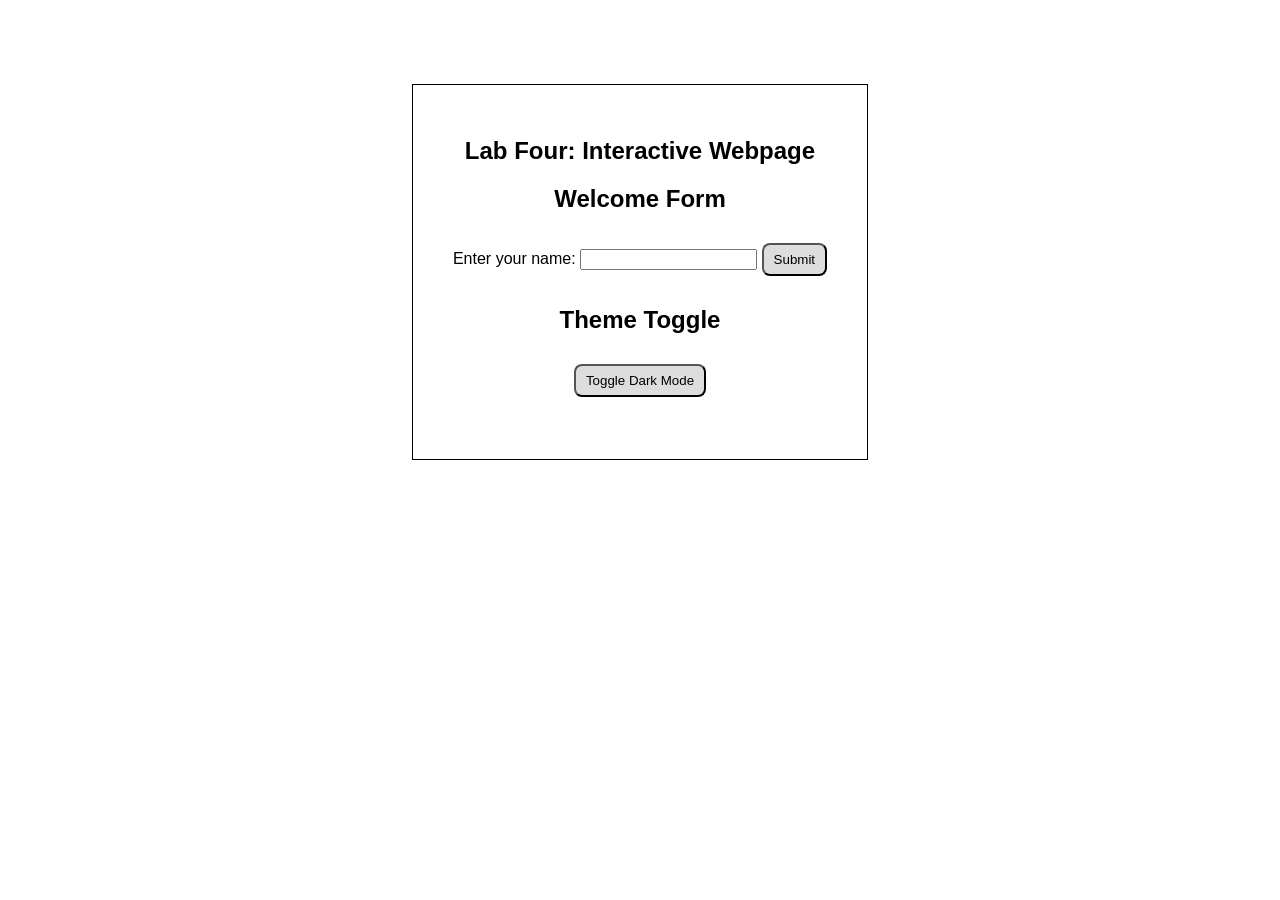
<file: lab_four/index.html>
<!DOCTYPE html>
<html lang="en">
<head>
    <meta charset="UTF-8">
    <meta name="viewport" content="width=device-width, initial-scale=1.0">
    <title>Lab Four</title>
    <link rel="stylesheet" href="style.css">
</head>
<body>
    <!-- add a class for styling -->
     <section class="content">
    <h1>Lab Four: Interactive Webpage</h1>

    <section>
        <h2>Welcome Form</h2>
        <form id="welcomeForm">
            <label for="nameInput">Enter your name:</label>
            <input type="text" id="nameInput">
            <button type="submit">Submit</button>
        </form>

        <p id="welcomeMessage"></p>
    </section>

    <section>
        <h2>Theme Toggle</h2>
        <button id="themeButton">Toggle Dark Mode</button>
    </section>

    <script src="script.js"></script>
     </section>
</body>
</html>
</file>
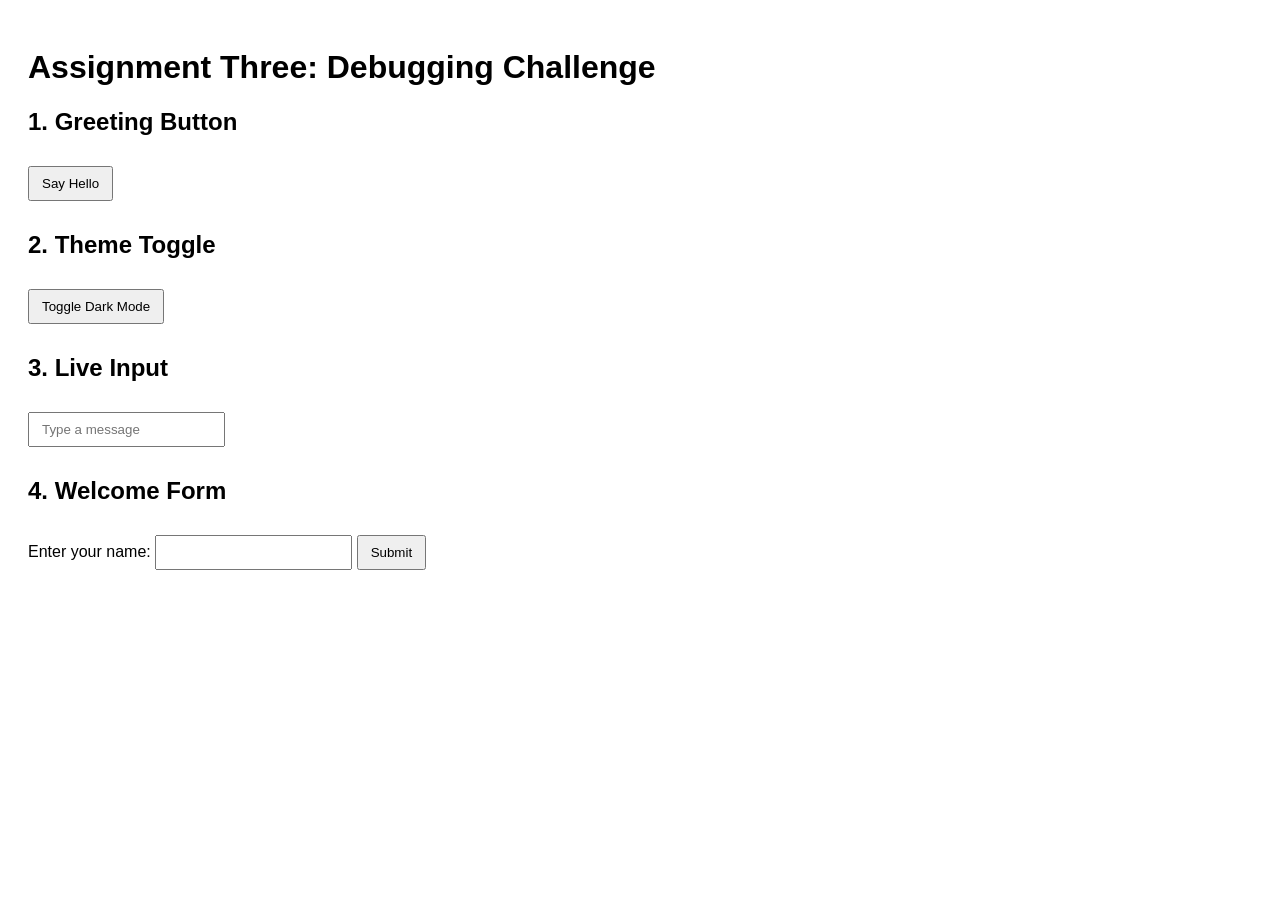
<file: assessments/assignment_three/index.html>
<!DOCTYPE html>
<html lang="en">
<head>
    <meta charset="UTF-8">
    <meta name="viewport" content="width=device-width, initial-scale=1.0">
    <title>Assignment Three - Debugging Challenge</title>
    <link rel="stylesheet" href="style.css">
</head>
<body>
    <h1>Assignment Three: Debugging Challenge</h1>

    <section>
        <h2>1. Greeting Button</h2>
        <button id="helloBtn">Say Hello</button>
        <p id="greetingOutput"></p>
    </section>

    <section>
        <h2>2. Theme Toggle</h2>
        <button id="themeBtn">Toggle Dark Mode</button>
    </section>

    <section>
        <h2>3. Live Input</h2>
        <input type="text" id="messageInput" placeholder="Type a message">
        <p id="liveOutput"></p>
    </section>

    <section>
        <h2>4. Welcome Form</h2>
        <form id="welcomeForm">
            <label for="nameInput">Enter your name:</label>
            <input type="text" id="nameInput">
            <button type="submit">Submit</button>
        </form>
        <p id="formOutput"></p>
    </section>

    <script src="broken.js"></script>
</body>
</html>
</file>
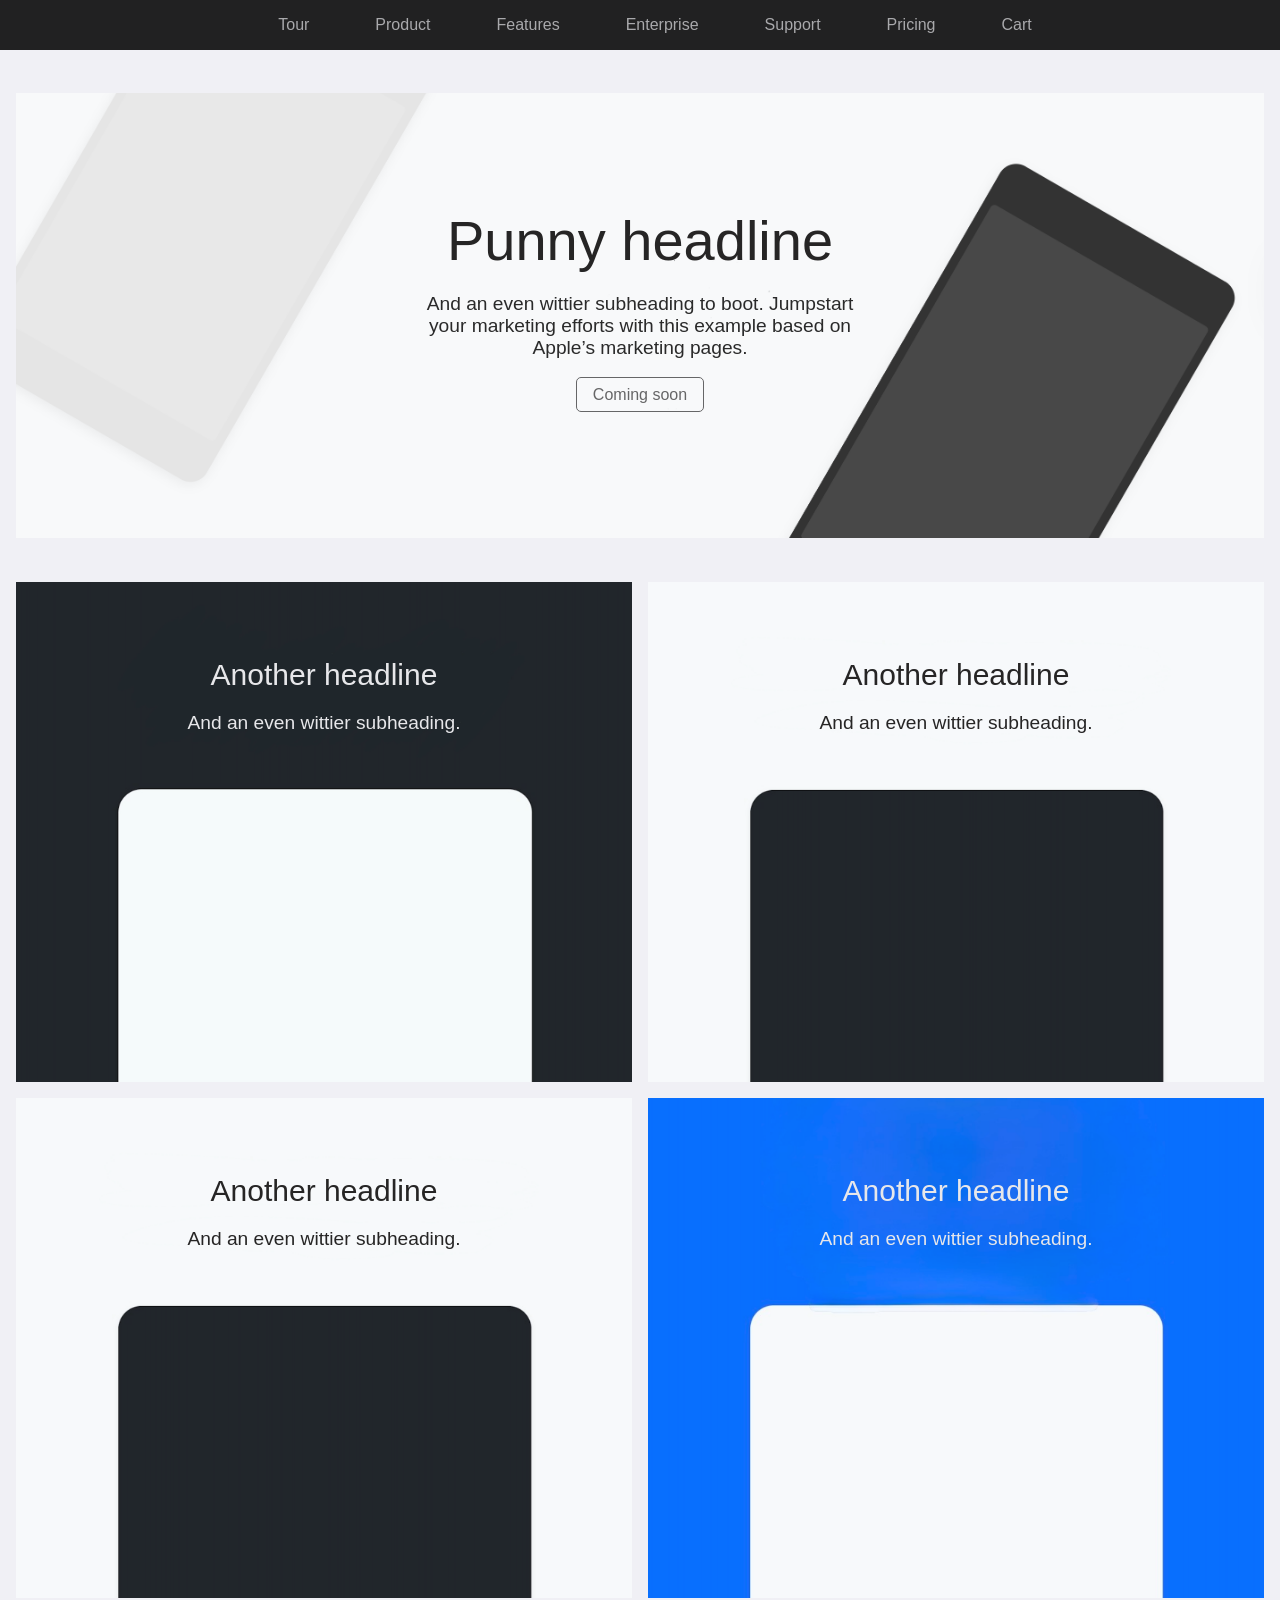
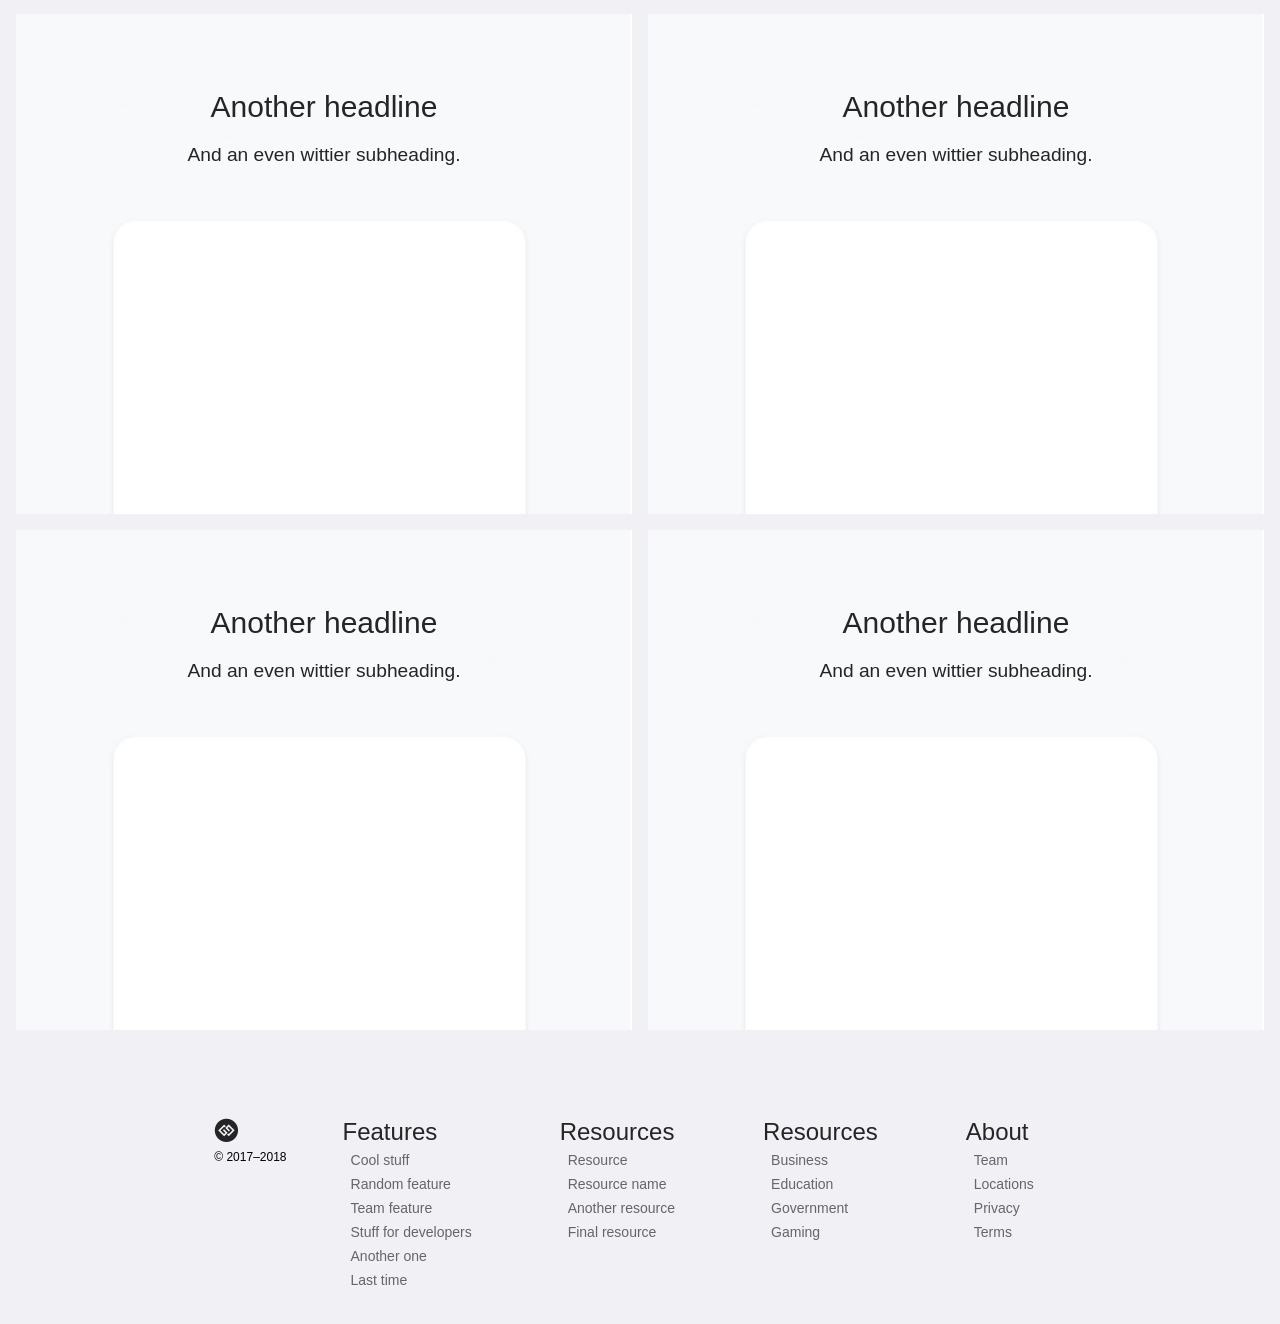
<file: assessments/assignment_two/index.html>
<!doctype html>
<html lang="en">
<head>
  <meta charset="utf-8" />
  <meta name="viewport" content="width=device-width, initial-scale=1" />
  <title>Product Example</title>
  <meta name="description" content="A product-style landing page structure without Bootstrap classes." />
  <link rel="stylesheet" href="style.css" />
  <link rel="stylesheet" href="https://cdnjs.cloudflare.com/ajax/libs/font-awesome/6.0.0/css/all.min.css" />
</head>

<body>
  <!-- Top navigation -->
  <header>
    <nav aria-label="Primary navigation">
      <i class="fa-solid fa-spiral"></i>
      <a href="#">Tour</a>
      <a href="#">Product</a>
      <a href="#">Features</a>
      <a href="#">Enterprise</a>
      <a href="#">Support</a>
      <a href="#">Pricing</a>
      <a href="#" aria-label="Shopping cart">Cart</a>
    </nav>
  </header>

  <main>
    <!-- Hero / marketing intro (added class) -->
    <section class="hero" aria-labelledby="hero-title">
      <h1 id="hero-title">Punny headline</h1>
      <p>
        And an even wittier subheading to boot. Jumpstart <br>
        your marketing efforts with this example based on <br>
        Apple’s marketing pages.
      </p>
      <p><a href="#">Coming soon</a></p>
    </section>

    <!-- Product feature tiles (added class)(the example repeats these) -->
    <section class="product-highlights"aria-label="Product highlights">
      <article>
        <h2>Another headline</h2>
        <p>And an even wittier subheading.</p>
        <!-- Placeholder for “device”/image block from the original layout -->
        <div role="img" aria-label="Product image placeholder"></div>
      </article>

      <article>
        <h2>Another headline</h2>
        <p>And an even wittier subheading.</p>
        <div role="img" aria-label="Product image placeholder"></div>
      </article>

      <article>
        <h2>Another headline</h2>
        <p>And an even wittier subheading.</p>
        <div role="img" aria-label="Product image placeholder"></div>
      </article>

      <article>
        <h2>Another headline</h2>
        <p>And an even wittier subheading.</p>
        <div role="img" aria-label="Product image placeholder"></div>
      </article>

      <article>
        <h2>Another headline</h2>
        <p>And an even wittier subheading.</p>
        <div role="img" aria-label="Product image placeholder"></div>
      </article>

      <article>
        <h2>Another headline</h2>
        <p>And an even wittier subheading.</p>
        <div role="img" aria-label="Product image placeholder"></div>
      </article>

      <article>
        <h2>Another headline</h2>
        <p>And an even wittier subheading.</p>
        <div role="img" aria-label="Product image placeholder"></div>
      </article>

      <article>
        <h2>Another headline</h2>
        <p>And an even wittier subheading.</p>
        <div role="img" aria-label="Product image placeholder"></div>
      </article>
    </section>
  </main>

  <!-- Footer -->
  <footer>
    <p class="footer-copy">
      <i class="fa-brands fa-gg-circle"></i>
      © 2017–2018
    </p>

    <section class="footer-section" aria-labelledby="footer-features">
      <h2 id="footer-features">Features</h2>
      <ul>
        <li><a href="#">Cool stuff</a></li>
        <li><a href="#">Random feature</a></li>
        <li><a href="#">Team feature</a></li>
        <li><a href="#">Stuff for developers</a></li>
        <li><a href="#">Another one</a></li>
        <li><a href="#">Last time</a></li>
      </ul>
    </section>

    <section class="footer-section"aria-labelledby="footer-resources-1">
      <h2 id="footer-resources-1">Resources</h2>
      <ul>
        <li><a href="#">Resource</a></li>
        <li><a href="#">Resource name</a></li>
        <li><a href="#">Another resource</a></li>
        <li><a href="#">Final resource</a></li>
      </ul>
    </section>

    <section class="footer-section" aria-labelledby="footer-resources-2">
      <h2 id="footer-resources-2">Resources</h2>
      <ul>
        <li><a href="#">Business</a></li>
        <li><a href="#">Education</a></li>
        <li><a href="#">Government</a></li>
        <li><a href="#">Gaming</a></li>
      </ul>
    </section>

    <section class="footer-section" aria-labelledby="footer-about">
      <h2 id="footer-about">About</h2>
      <ul>
        <li><a href="#">Team</a></li>
        <li><a href="#">Locations</a></li>
        <li><a href="#">Privacy</a></li>
        <li><a href="#">Terms</a></li>
      </ul>
    </section>
  </footer>
</body>
</html>
</file>
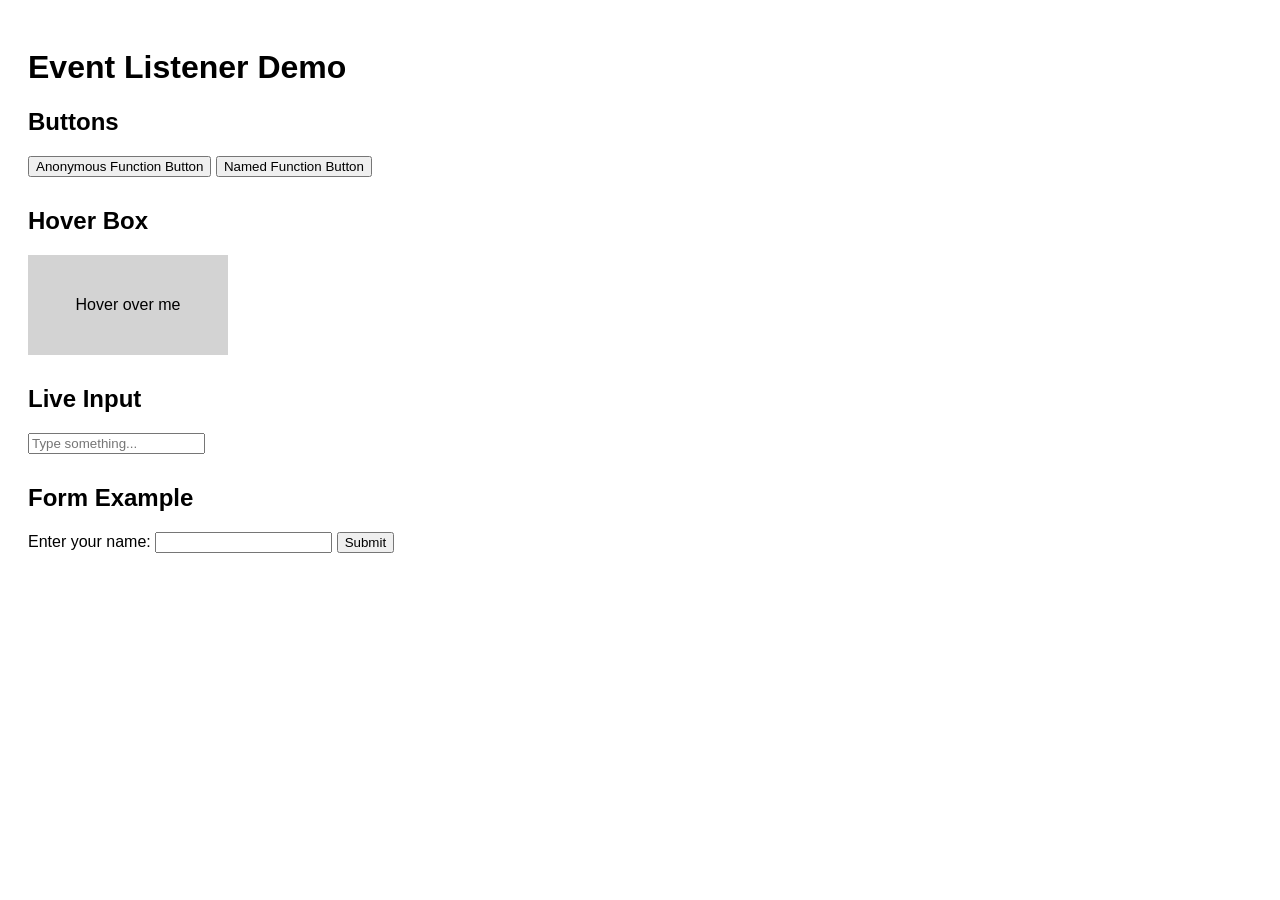
<file: week_eleven/01_addEventListener/index.html>
<!DOCTYPE html>
<html lang="en">
<head>
    <meta charset="UTF-8">
    <meta name="viewport" content="width=device-width, initial-scale=1.0">
    <title>Event Listener Demo</title>
    <link rel="stylesheet" href="style.css">
</head>
<body>

    <h1>Event Listener Demo</h1>

    <!-- Anonymous vs Named Function -->
    <section>
        <h2>Buttons</h2>
        <button id="anonBtn">Anonymous Function Button</button>
        <button id="namedBtn">Named Function Button</button>
    </section>

    <!-- Multiple Events -->
    <section>
        <h2>Hover Box</h2>
        <div id="hoverBox">Hover over me</div>
    </section>

    <!-- Input Event -->
    <section>
        <h2>Live Input</h2>
        <input type="text" id="textInput" placeholder="Type something...">
        <p id="outputText"></p>
    </section>

    <!-- Form -->
    <section>
        <h2>Form Example</h2>
        <form id="demoForm">
            <label for="nameInput">Enter your name:</label>
            <input type="text" id="nameInput">
            <button type="submit">Submit</button>
        </form>
        <p id="formOutput"></p>
    </section>

    <script src="script.js"></script>
</body>
</html>
</file>
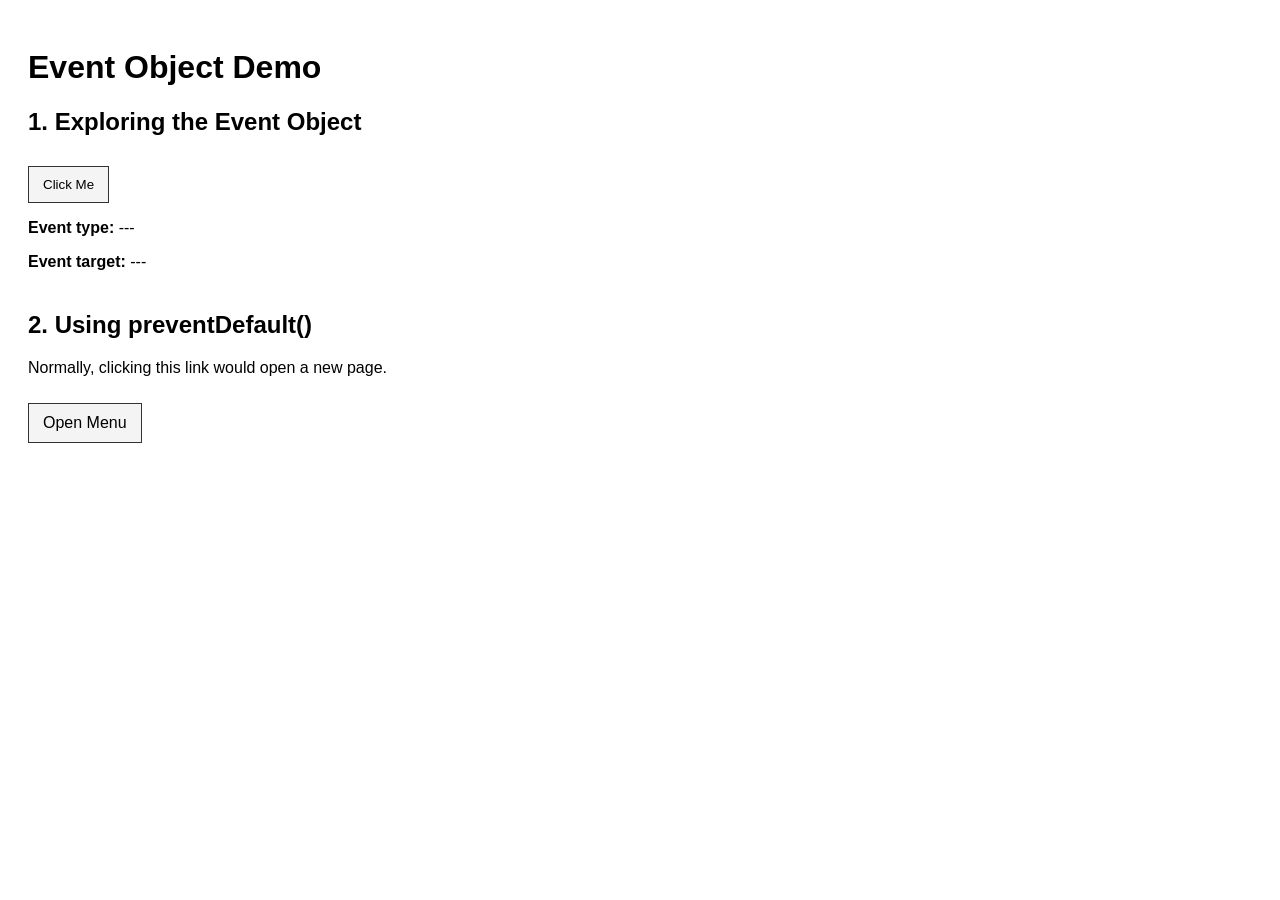
<file: week_eleven/02_event_object/index.html>
<!DOCTYPE html>
<html lang="en">
<head>
    <meta charset="UTF-8">
    <meta name="viewport" content="width=device-width, initial-scale=1.0">
    <title>Event Object Demo</title>
    <link rel="stylesheet" href="style.css">
</head>
<body>
    <h1>Event Object Demo</h1>

    <section>
        <h2>1. Exploring the Event Object</h2>
        <button id="eventBtn">Click Me</button>

        <p><strong>Event type:</strong> <span id="eventType">---</span></p>
        <p><strong>Event target:</strong> <span id="eventTarget">---</span></p>
    </section>

    <section>
        <h2>2. Using preventDefault()</h2>
        <p>
            Normally, clicking this link would open a new page.
        </p>

        <a id="menuLink" href="https://www.georgiancollege.ca/">Open Menu</a>

        <div id="dropdownMenu" class="hidden">
            <p>Select an option:</p>
            <ul>
                <li>Profile</li>
                <li>Settings</li>
                <li>Help</li>
            </ul>
        </div>
    </section>

    <script src="script.js"></script>
</body>
</html>
</file>
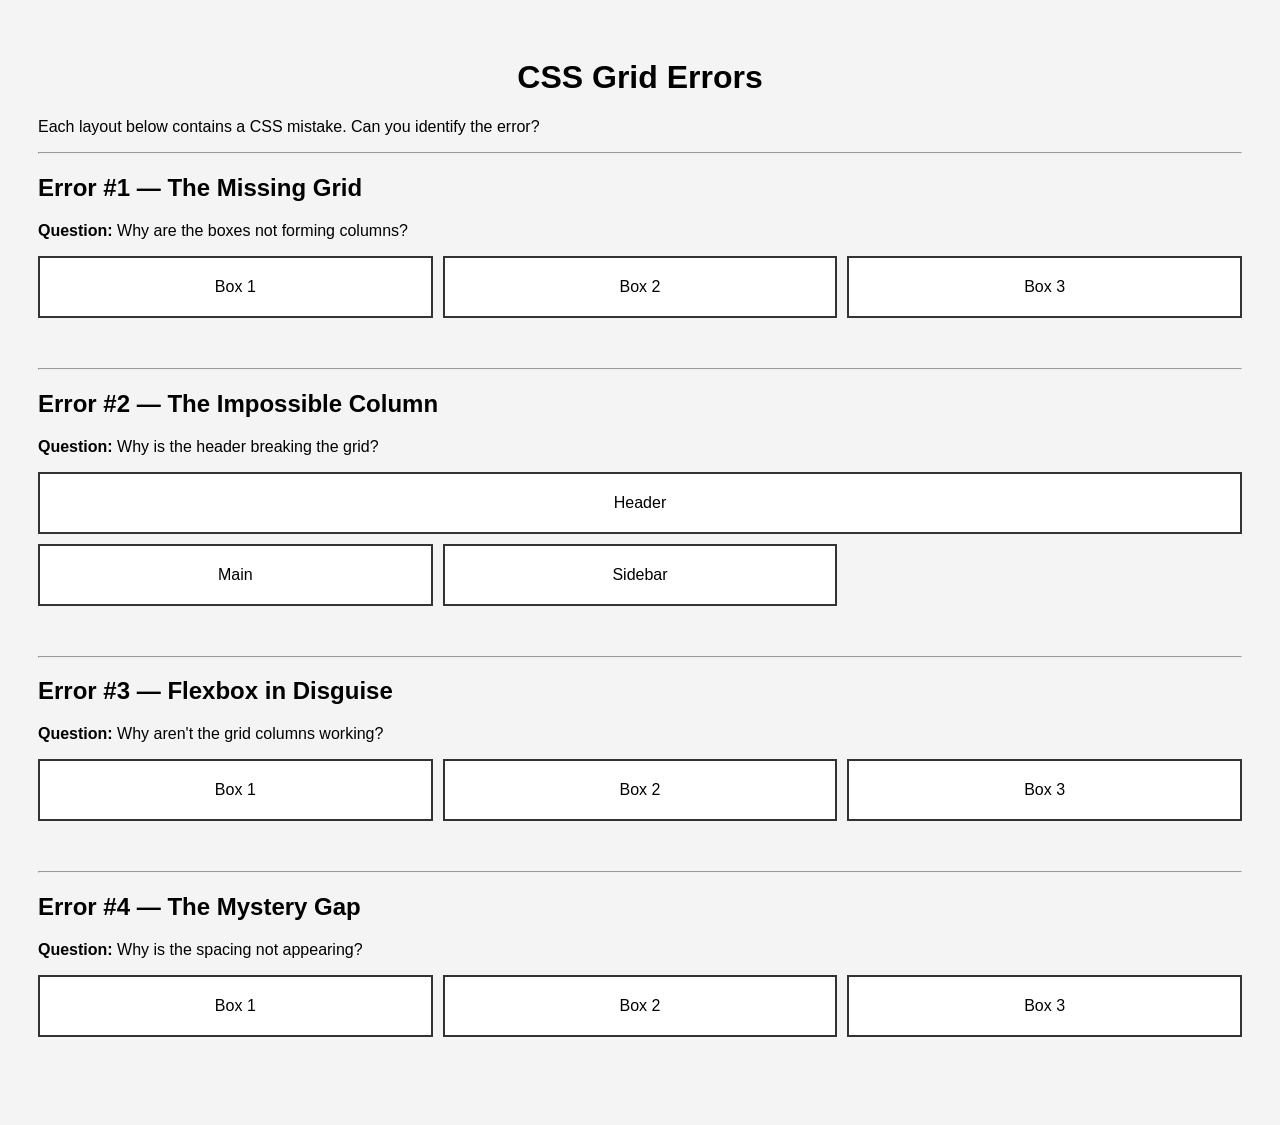
<file: week_nine/01-warm-up-grid-challenge/index.html>
<!DOCTYPE html>
<html>
<head>
<meta charset="UTF-8">
<title>Spot the Grid Error</title>

<style>

body{
    font-family: Arial, sans-serif;
    padding: 30px;
    background:#f4f4f4;
}

h1{
    text-align:center;
}

section{
    margin-bottom:50px;
}

.box{
    background:white;
    border:2px solid #333;
    padding:20px;
    text-align:center;
}

/* ---------------- */
/* Error #1 */
/* ---------------- */

.crime1{
    display: grid; 
    grid-template-columns: repeat(3,1fr);
    gap:10px;
}

/* ---------------- */
/* Error #2 */
/* ---------------- */

.crime2{
    display:grid;
    grid-template-columns: repeat(3,1fr);
    gap:10px;
}

.header-crime{
    grid-column:1 /4; 
}

/* ---------------- */
/* Error #3 */
/* ---------------- */

.crime3{
    display:grid; 
    grid-template-columns: repeat(3,1fr);
    gap:10px;
}

/* ---------------- */
/* Error #4 */
/* ---------------- */

.crime4{
    display:grid;
    grid-template-columns: repeat(3,1fr);
    gap:10px; 
}

</style>
</head>

<body>

<h1>CSS Grid Errors</h1>
<p>Each layout below contains a CSS mistake. Can you identify the error?</p>

<hr>

<section>

<h2>Error #1 — The Missing Grid</h2>
<p><strong>Question:</strong> Why are the boxes not forming columns?</p>

<div class="crime1">
<div class="box">Box 1</div>
<div class="box">Box 2</div>
<div class="box">Box 3</div>
</div>

</section>

<hr>

<section>

<h2>Error #2 — The Impossible Column</h2>
<p><strong>Question:</strong> Why is the header breaking the grid?</p>

<div class="crime2">
<div class="box header-crime">Header</div>
<div class="box">Main</div>
<div class="box">Sidebar</div>
</div>



</section>

<hr>

<section>

<h2>Error #3 — Flexbox in Disguise</h2>
<p><strong>Question:</strong> Why aren't the grid columns working?</p>

<div class="crime3">
<div class="box">Box 1</div>
<div class="box">Box 2</div>
<div class="box">Box 3</div>
</div>

</section>

<hr>

<section>

<h2>Error #4 — The Mystery Gap</h2>
<p><strong>Question:</strong> Why is the spacing not appearing?</p>

<div class="crime4">
<div class="box">Box 1</div>
<div class="box">Box 2</div>
<div class="box">Box 3</div>
</div>

</section>

</body>
</html>
</file>
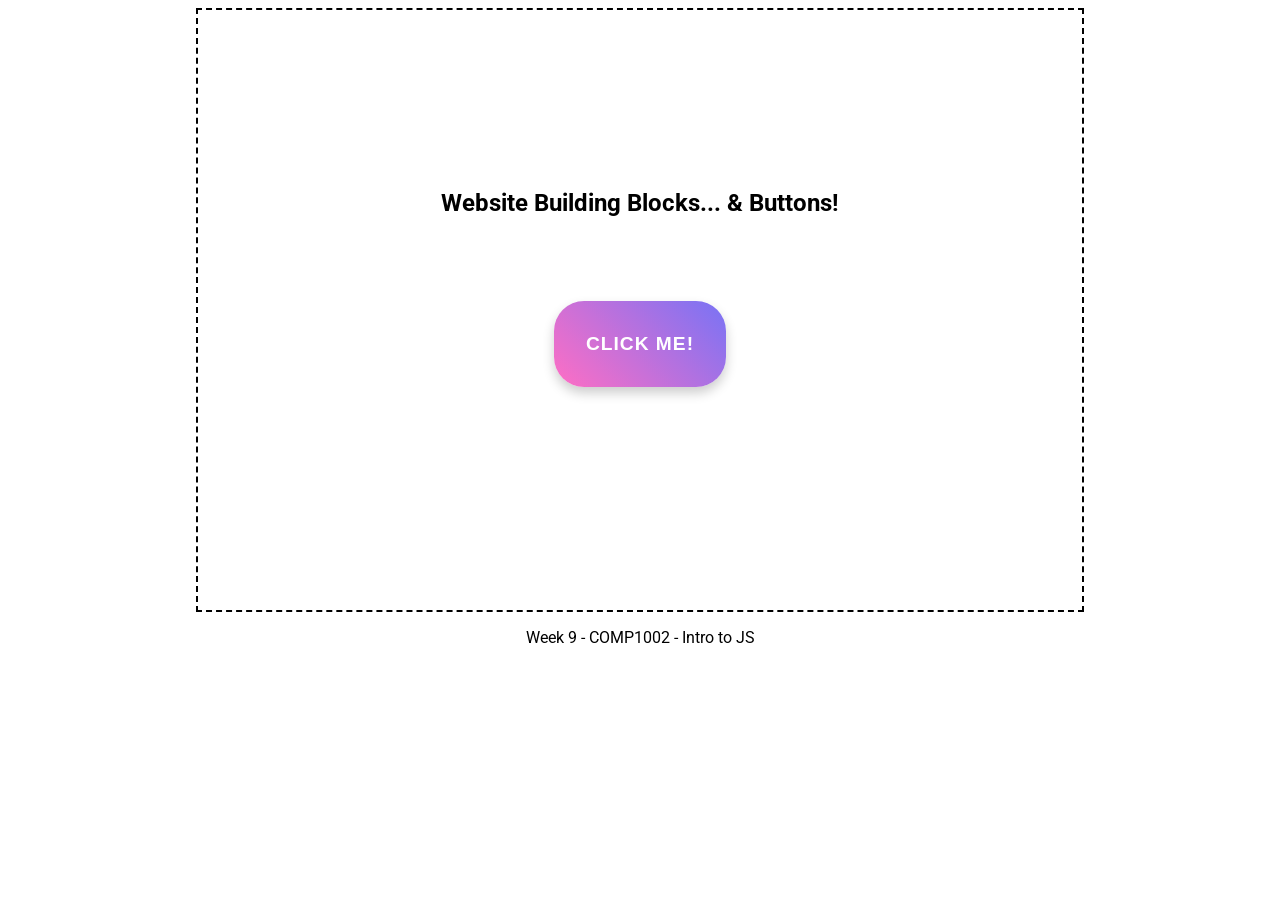
<file: week_nine/02-building-blocks/index.html>
<!DOCTYPE html>
<html lang="en">

<head>
    <meta charset="UTF-8">
    <meta name="viewport" content="width=device-width, initial-scale=1.0">
    <link rel="preconnect" href="https://fonts.googleapis.com">
    <link rel="preconnect" href="https://fonts.gstatic.com" crossorigin>
    <link href="https://fonts.googleapis.com/css2?family=Roboto:ital,wght@0,100..900;1,100..900&display=swap"
        rel="stylesheet">
    <title>Website Building Blocks... & Buttons! </title>
    <!-- Web Building Block #2 - Presentation -->
    <style>
        body {
            font-family: "Roboto", sans-serif;
        }

        article {
            display: flex;
            flex-direction: column;
            min-height: 600px;
            align-items: center;
            justify-content: center;
            border: 2px dashed #000;
            width: 70%;
            margin: 0 auto;
        }

        h1,
        footer {
            text-align: center;
        }

        .fun-btn {
            font-size: 1.2rem;
            padding: 2rem;
            border: none;
            border-radius: 30px;
            cursor: pointer;

            color: white;
            font-weight: bold;
            letter-spacing: 1px;

            background: linear-gradient(45deg, #ff6ec4, #7873f5);
            box-shadow: 0 6px 12px rgba(0, 0, 0, 0.2);

            transition: all 0.25s ease;
            margin: 4rem;
        }

        /* hover animation */
        .fun-btn:hover {
            transform: translateY(-3px) scale(1.05);
            box-shadow: 0 10px 18px rgba(0, 0, 0, 0.25);
        }
    </style>
</head>

<body>
    <!-- Building Block One - Structure -->
    <article>
        <h1> Website Building Blocks... & Buttons!</h1>
        <button class="fun-btn"> CLICK ME! </button>
    </article>
    <footer>
        <p> Week 9 - COMP1002 - Intro to JS </p>
    </footer>
    <!-- Web Building Block #3 - Interactivity -->
    <script>
        // finds an element in the webpage and stores it in a variable.

        // Document represents the entire webpage.JavaScript always starts with the document when interacting with HTML
        // querySelector()- A method used to select an element from the page. It uses CSS selectors to find elements

        let button = document.querySelector(".fun-btn");

        //addEventListener - a method used to listen for events
        //An event is something that happens on the page
        button.addEventListener("click", function () {
            alert("JavaScript is working!");
            console.log("JavaScript IS working!");
        });
    </script>
</body>

</html>
</file>
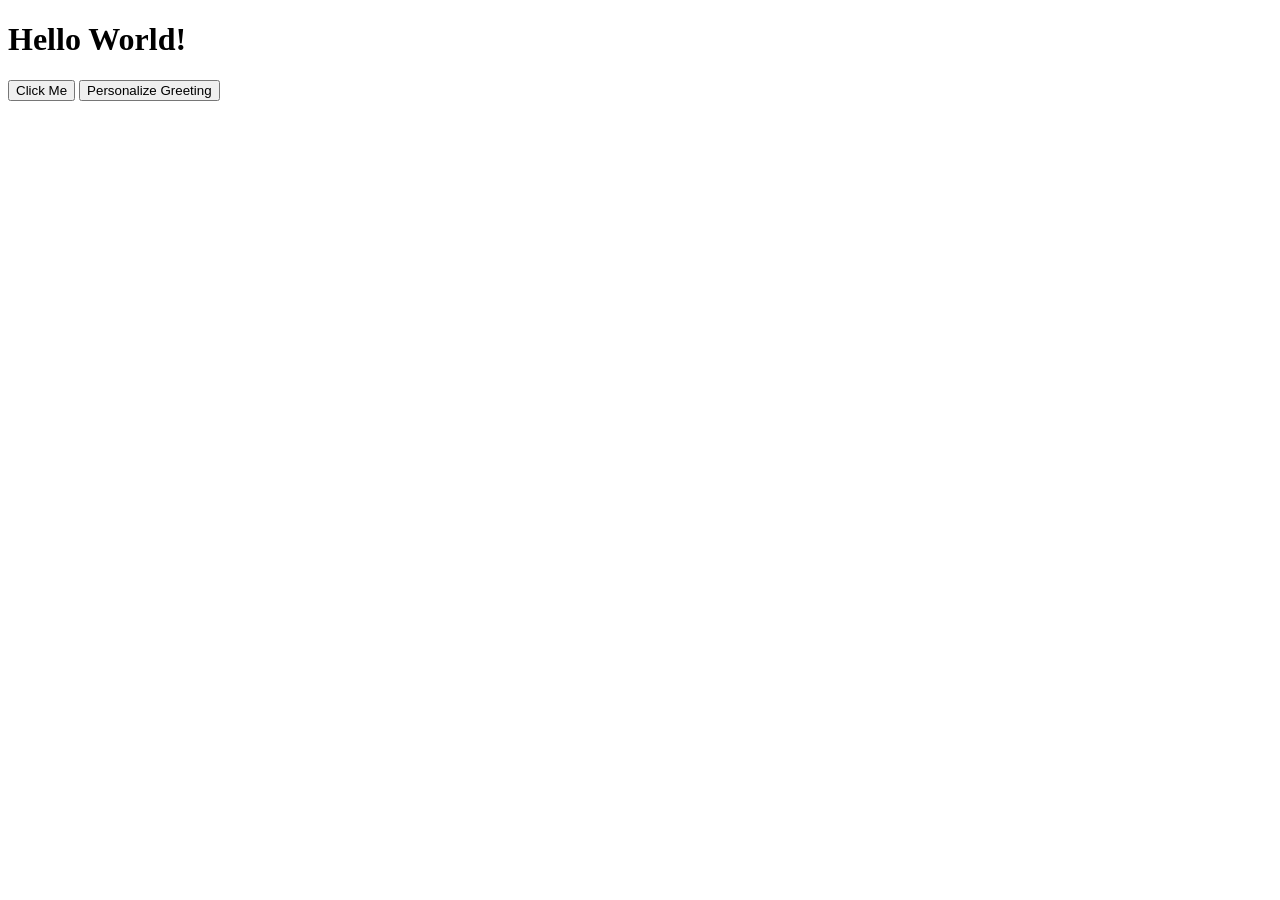
<file: week_nine/03-explore-the-dom/index.html>
<!DOCTYPE html>
<html>
<head>
    <title>DOM Demo</title>
</head>

<body>

<h1 id="title">Hello <span> World</span>!</h1>

<button id="changeBtn">Click Me</button>
<button id="greetingBtn">Personalize Greeting</button>

<!-- external stylesheet-->
<script src="script.js"></script>

</body>
</html>
</file>
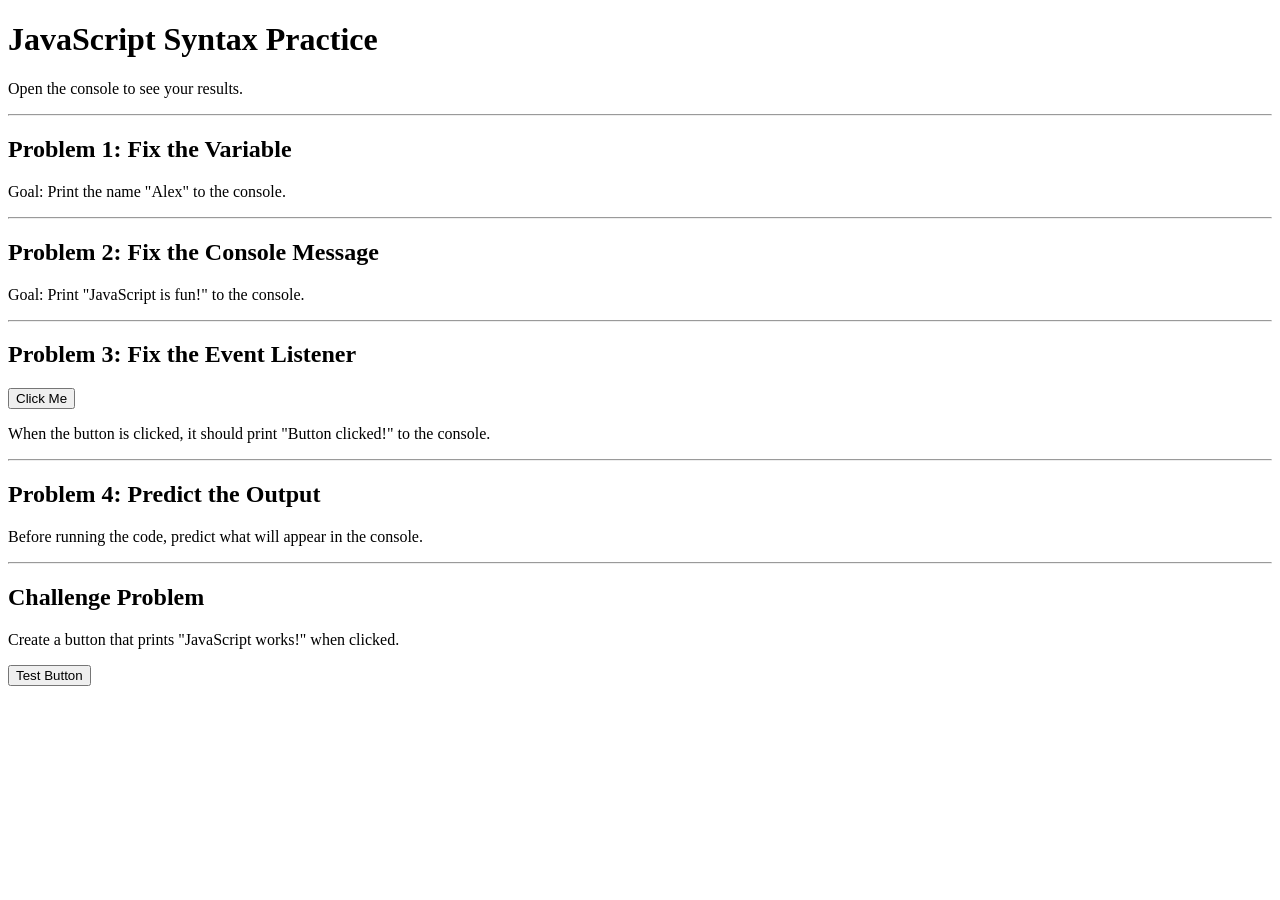
<file: week_nine/04-js-practice/index.html>
<!DOCTYPE html>
<html>
<head>
    <title>JavaScript Practice Activity</title>
</head>

<body>

<h1>JavaScript Syntax Practice</h1>

<p>Open the console to see your results.</p>

<hr>

<h2>Problem 1: Fix the Variable</h2>
<p>Goal: Print the name "Alex" to the console.</p>

<script>

// Fix the error in this code

let name = "Alex";
console.log(name);

</script>

<hr>

<h2>Problem 2: Fix the Console Message</h2>
<p>Goal: Print "JavaScript is fun!" to the console.</p>

<script>

// Fix the syntax error

console.log ("JavaScript is fun"); 

</script>

<hr>

<h2>Problem 3: Fix the Event Listener</h2>

<button class="btn">Click Me</button>

<p>When the button is clicked, it should print "Button clicked!" to the console.</p>

<script>

// Fix the syntax errors

let button = document.querySelector(".btn")

button.addEventListener("click", function(){
console.log("Button clicked!");
});

</script>

<hr>

<h2>Problem 4: Predict the Output</h2>

<p>Before running the code, predict what will appear in the console.</p>

<script>
// creating a variable called score and storing a number vlaue of 10 
let score = 10
// add 5 to 10 = 15 
score = score + 5
//show the value in the console 
console.log(score)

</script>

<hr>

<h2>Challenge Problem</h2>

<p>Create a button that prints "JavaScript works!" when clicked.</p>

<button id="testBtn">Test Button</button>

<script>

let testButton = document.getElementById("testBtn"); 

testButton.addEventListener("click", function(){
    console.log("JavaScript works!"); 
}); 

</script>

</body>
</html>
</file>
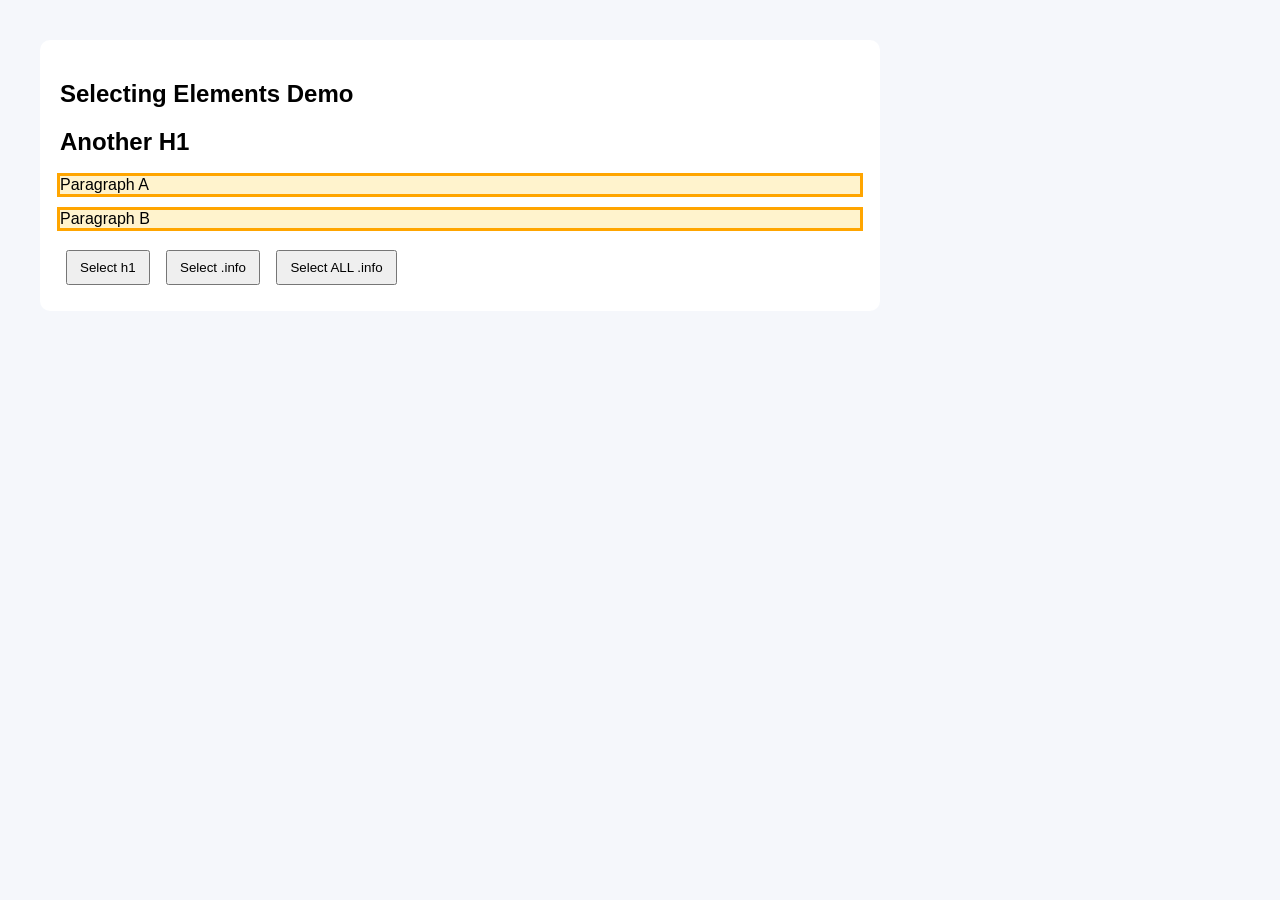
<file: week_ten/02_selecting_modifying_creating/demo_1_selecting_elements.html>
<!DOCTYPE html>
<html lang="en">

<head>
    <meta charset="UTF-8">
    <title>DOM Demo 1 – Selecting Elements (Student)</title>
    <style>
        body {
            font-family: Arial;
            margin: 40px;
            background: #f5f7fb
        }

        section {
            background: white;
            padding: 20px;
            border-radius: 10px;
            max-width: 800px
        }

        button {
            padding: 8px 12px;
            margin: 6px
        }

        .highlight {
            outline: 3px solid orange;
            background: #fff3cd
        }
    </style>
</head>

<body>

    <section>
        <h1 id="title">Selecting Elements Demo</h1>
        <h1> Another H1 </h1>
        <p class="info">Paragraph A</p>
        <p class="info">Paragraph B</p>

        <button id="tag-btn">Select h1</button>
        <button id="class-btn">Select .info</button>
        <button id="all-btn">Select ALL .info</button>

    </section>

    <script>

        // TODO: Select the h1 when the first button is clicked
        // Hint: querySelector("h1")

        /* using querySelector  
        let heading = document.querySelector("h1"); */ 

        /* using getElementById*/ 
        let heading = document.querySelector("#title");
        console.log(heading); 

        /* using querySelectorAll - returns a Nodelist */ 
        let headings = document.querySelectorAll("h1");
        console.log(headings); 

        // TODO: Select the first paragraph with class .info
        // Hint: querySelector(".info")

        //selecting the element to work with 
        //first paragraph 
        let para = document.querySelector(".info"); 
        console.log(para); 
       
        //second button 
        let infoBtn = document.getElementById("class-btn");
        console.log(infoBtn);  


        //listen for an event to trigger the class to be added 
        infoBtn.addEventListener('click', function() {
             //now we modify the element 
            para.classList.add("highlight"); 
        }); 
        

        // TODO: Select ALL paragraphs with class .info
        // Hint: querySelectorAll(".info") and loop through them

        let allInfoParagraphs = document.querySelectorAll(".info"); 
        console.log(allInfoParagraphs); 

        allInfoParagraphs.forEach(function(paragraph) {
            paragraph.classList.add("highlight"); 
        }); 







    </script>

</body>

</html>
</file>
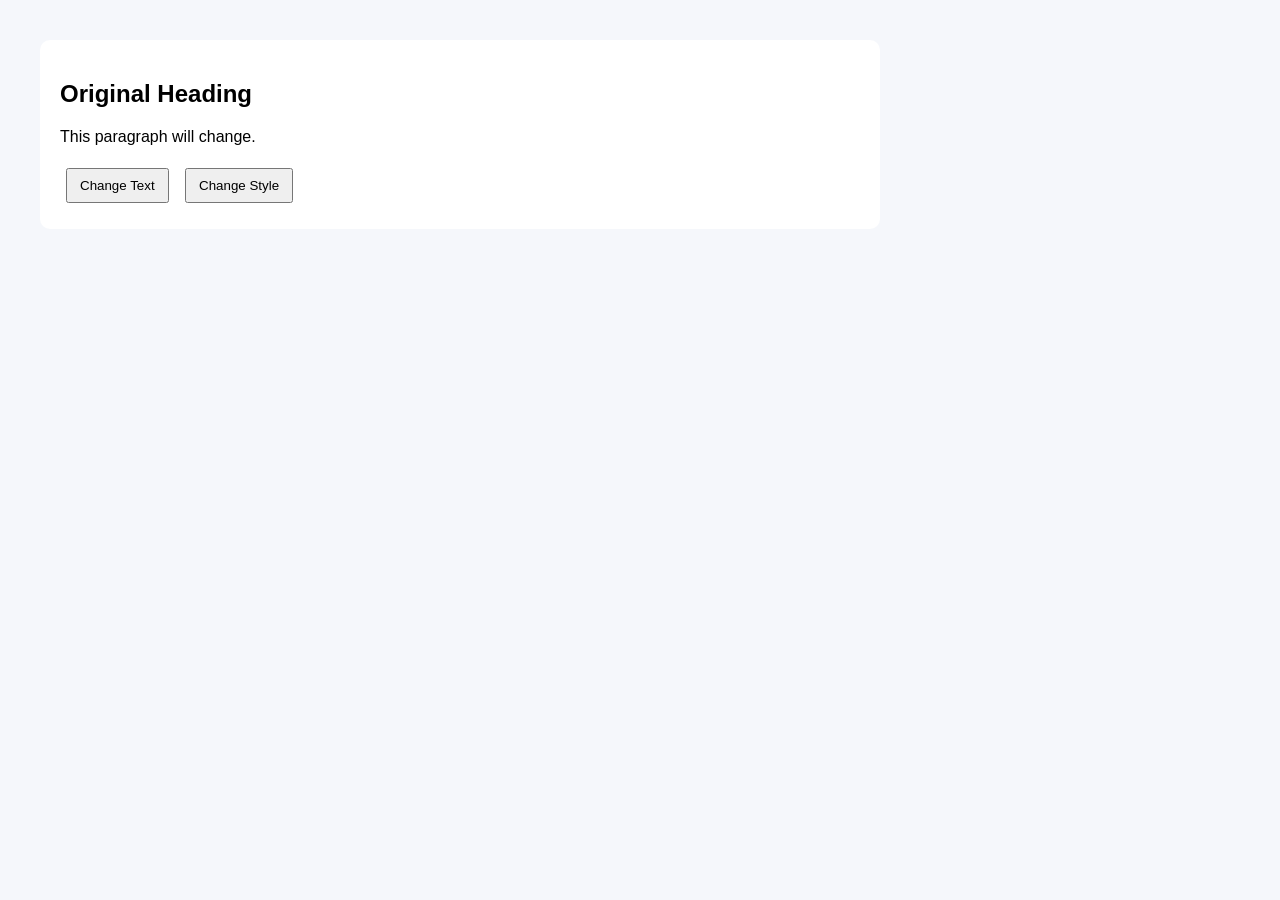
<file: week_ten/02_selecting_modifying_creating/demo_2_modifying_elements.html>
<!DOCTYPE html>
<html lang="en">

<head>
    <meta charset="UTF-8">
    <title>DOM Demo 2 – Modifying Elements (Student)</title>
    <style>
        body {
            font-family: Arial;
            margin: 40px;
            background: #f5f7fb
        }

        section {
            background: white;
            padding: 20px;
            border-radius: 10px;
            max-width: 800px
        }

        button {
            padding: 8px 12px;
            margin: 6px
        }
    </style>
</head>

<body>

    <section>
        <h1 id="heading">Original Heading</h1>
        <p id="message">This paragraph will change.</p>

        <button id="text-btn">Change Text</button>
        <button id="style-btn">Change Style</button>

    </section>

    <script>
        //select the elements once and store references in variables 
        let heading = document.querySelector("#heading"); 
        let message = document.querySelector("#message"); 
        let textButton = document.querySelector("#text-btn"); 
        let styleButton = document.querySelector("#style-btn"); 


        //change the text using textContent and innerHTML property 
        textButton.addEventListener("click", function() {
            //modify the elements - modify text and html 
            heading.textContent = "The heading has been changed!"; 
            message.innerHTML = "This paragraph now has <strong> bold </strong> text!"; 
        }); 


        //change styles of heading  with the style property 
        styleButton.addEventListener('click', function(){
            heading.style.color = "#BADA55"; 
            heading.style.backgroundColor = "#C0FFEE";
            heading.style.padding = "10px";  
        }); 

        //change styles of message with the style property 
        styleButton.addEventListener('click', function() {
            message.style.borderLeft = "thick solid #000"; 
            message.style.padding = "2rem"; 

        }); 








    </script>

</body>

</html>
</file>
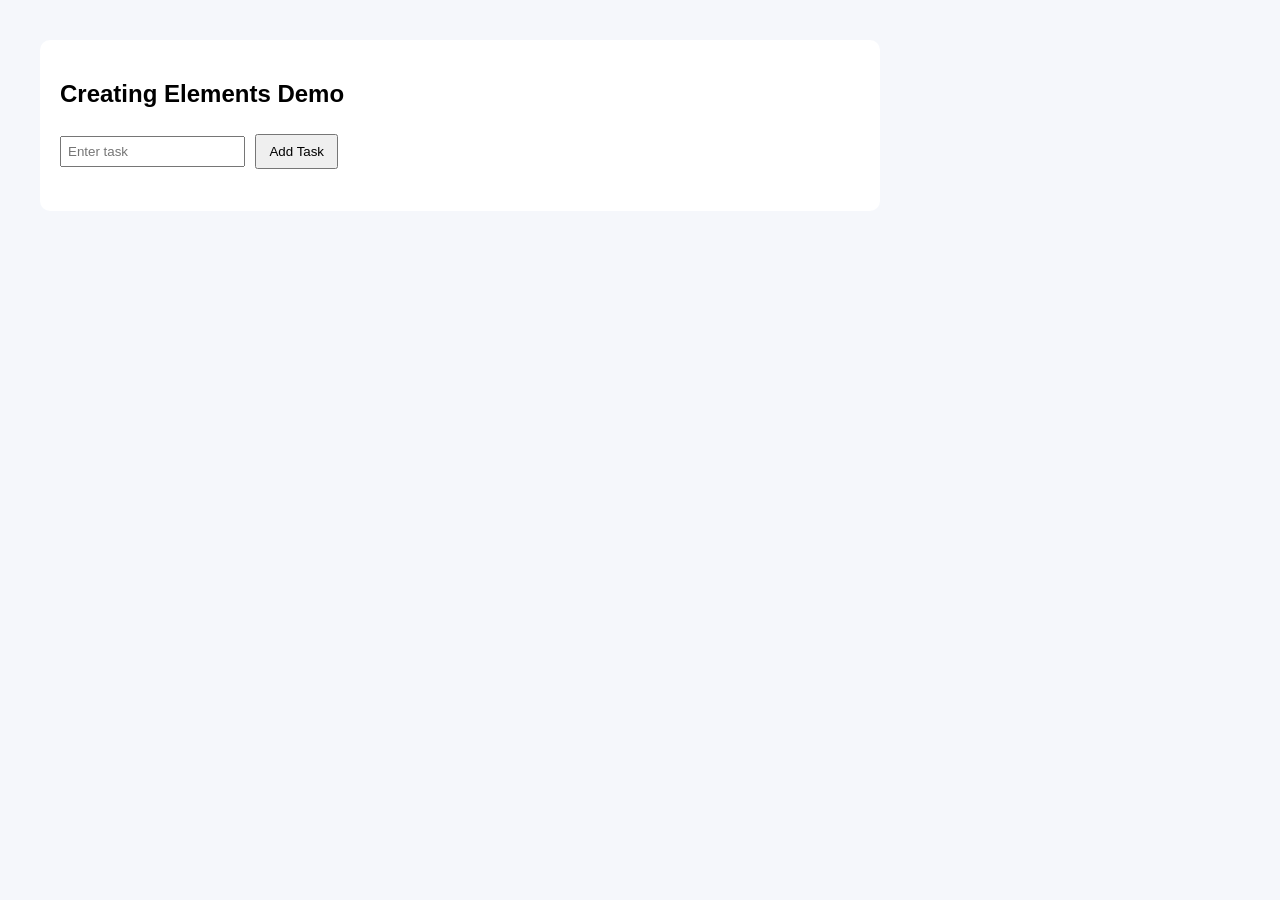
<file: week_ten/02_selecting_modifying_creating/demo_3_creating_elements.html>
<!DOCTYPE html>
<html lang="en">

<head>
    <meta charset="UTF-8">
    <title>DOM Demo 3 – Creating Elements (Student)</title>
    <style>
        body {
            font-family: Arial;
            margin: 40px;
            background: #f5f7fb
        }

        section {
            background: white;
            padding: 20px;
            border-radius: 10px;
            max-width: 800px
        }

        button {
            padding: 8px 12px;
            margin: 6px
        }

        input {
            padding: 6px
        }
    </style>
</head>

<body>

    <section>
        <h1>Creating Elements Demo</h1>

        <input type="text" id="task-input" placeholder="Enter task">
        <button id="add-btn">Add Task</button>

        <ul id="task-list"></ul>

    </section>

    <script>
        //store references to the elements we need 
        let taskInput = document.querySelector("#task-input"); 
        let taskList = document.querySelector("#task-list"); 
        let addTaskButton = document.querySelector("#add-btn"); 

        //listen for a click on the button, then create new elements containing the task and append to the ul 

        addTaskButton.addEventListener("click", function() {
            //Step One - create a new element 
            newListItem = document.createElement("li"); 
            //Step Two - add content to the new element 
            if(taskInput.value.trim()=== "" ) {
                newListItem.textContent = "New Task"; 
            }
            else {
                newListItem.textContent = taskInput.value; 
            }
            //insert the new element into the page 
            taskList.appendChild(newListItem); 

            //clear the input box after the adding the task 
            taskInput.value = ""; 
        }); 








    </script>

</body>

</html>
</file>
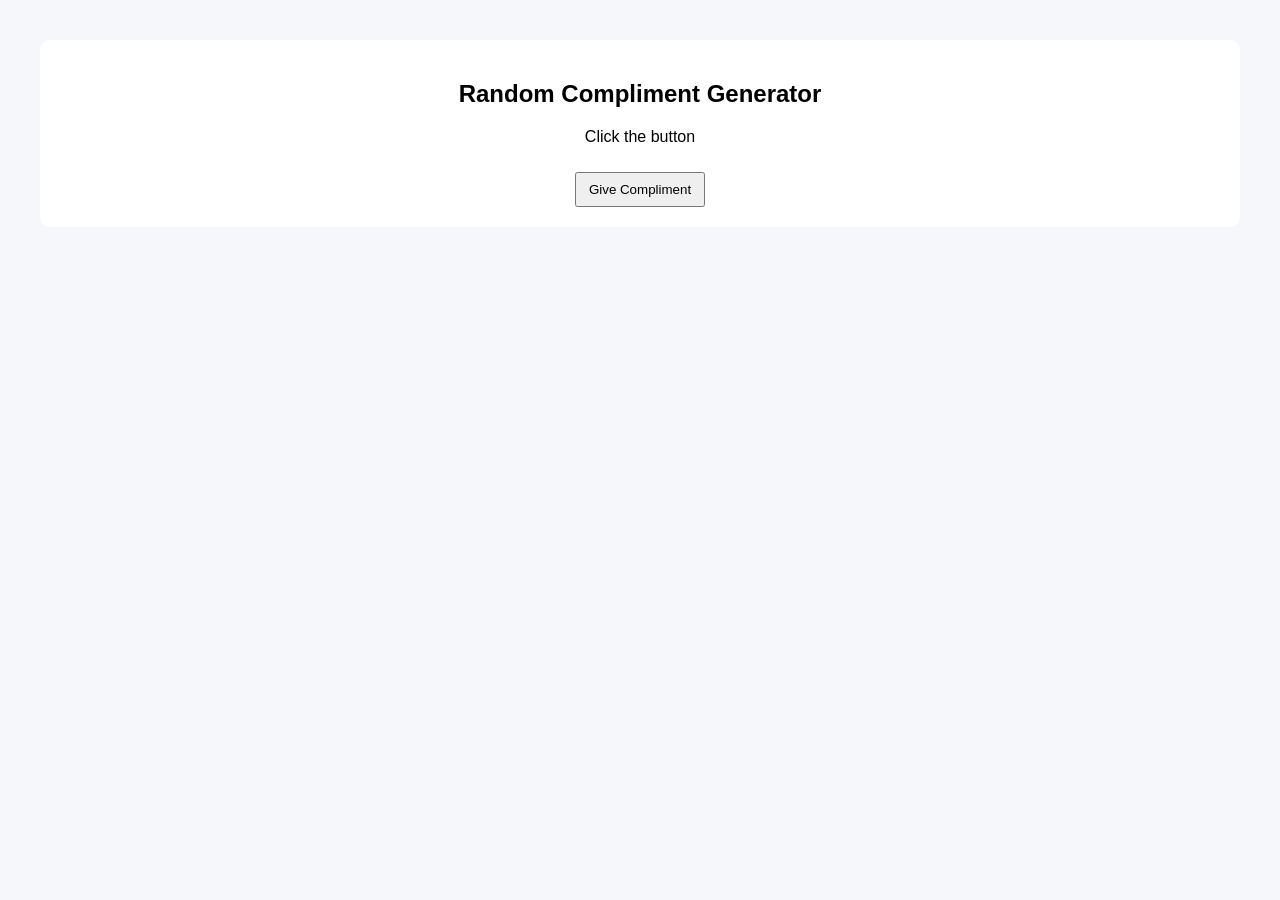
<file: week_ten/02_selecting_modifying_creating/demo_4_random_compliment.html>
<!DOCTYPE html>
<html lang="en">
<head>
<meta charset="UTF-8">
<title>DOM Demo 4 – Random Compliment (Student)</title>
<style>
body{font-family:Arial;margin:40px;background:#f5f7fb}
section{background:white;padding:20px;border-radius:10px;text-align:center}
button{padding:8px 12px;margin-top:10px}
</style>
</head>
<body>

<section>
<h1>Random Compliment Generator</h1>

<p id="compliment">Click the button</p>

<button id="btn">Give Compliment</button>

</section>

<script>

let compliments = [
"Great job!",
"Keep going!",
"You are improving!",
"Nice debugging!"
];

// TODO:
// 1. Select the button
// 2. Generate a random number
// 3. Display a random compliment

</script>

</body>
</html>
</file>
<file: lab_four/style.css>
/* Form styling */
body {
    font-family: Arial, sans-serif;
    padding: 20px;
    background-color: white;
    color: black;
    display: flex;
    justify-content: center;
    align-items: center;
    margin-top: 4rem;
}

.content {
    border: 1px solid black;
    padding: 2rem 2.5rem;
    text-align: center;
}

section {
    margin-bottom: 30px;
}

button {
    margin-top: 10px;
    padding: 7px 10px;
    cursor: pointer;
    background-color: #ddd;
    border-radius: 8px;
}

button:hover {
    background-color: #bbbbbb;
    transition: background-color 0.3s ease;
}

/*Dark mode styling*/
.dark-mode {
    background-color: #222;
    color: white;
}

.dark-mode .content {
    border-color: white;
}

.dark-mode input {
    background-color: #333;
    color: white;
    border: 0.5px solid white;
    border-radius: 2px;
    border-color: white;
}
</file>
<file: assessments/assignment_three/style.css>
body {
    font-family: Arial, sans-serif;
    padding: 20px;
    background-color: white;
    color: black;
}

section {
    margin-bottom: 30px;
}

button,
input {
    margin-top: 10px;
    padding: 8px 12px;
}

.dark-mode {
    background-color: #222;
    color: white;
}
</file>
<file: assessments/assignment_two/style.css>
/* Styling Assignment Two - using Flexbox and Grid layout */
/*A universal attribute to make CSS easier */
:root {
  --text-font: Arial, sans-serif;
  --background-color: #f0f0f5;
  box-sizing: border-box;
}

/*The main content */
body {
  font-family: var(--text-font);
  background-color: var(--background-color);
  margin: 0;
}

/*Styling the top of the page*/
header {
  background-color: #212122;
  height: 50px;
}

header nav {
  display: flex;
  align-items: center;
  justify-content: center;
  height: 100%;
  gap: 30px;
}

header nav a {
  color: #a9a9ac;
  text-decoration: none;
  padding: 0 18px;
  font-size: 16px;
}

/*Adding a hover effect that changes the text color*/
header nav a:hover {
  color: #ffffff;
  transition: color 0.2s;
}

/* Styling Hero Section using flexbox*/
.hero {
  background-image: url('phones.png');
  background-size: 100%;
  background-position: center;
  background-repeat: no-repeat;
  min-height: 500px;
  margin: 1rem;
  padding-top: 6rem;
  box-sizing: border-box;
  display: flex;
  flex-direction: column;
  align-items: center;
  justify-content: flex-start;
  text-align: center;
}

/*the hero sections heading */
.hero h1 {
  font-size: 56px;
  font-weight: normal;
  color: #262525;
  margin-bottom: 0.5px;
}

/*the hero sections paragraph */
.hero p {
  font-size: 1.2rem;
  color: #2a2a2a;
  margin-bottom: 5px;
  text-align: center;
}

/*the hero sections link */
.hero a {
  font-size: 1rem;
  text-decoration: none;
  color: #666667;
  border: 1px solid #666667;
  padding: 0.5rem 1rem;
  border-radius: 5px;
  text-align: center;
}

/* Add hover effect to the hero link */
.hero a:hover {
  background-color: #666667;
  color: #ffffff;
  transition: background-color 0.3s, color 0.3s;
}     

/*the Product higlights section using grid layout */
.product-highlights {
  display: grid;
  grid-template-columns: repeat(2, 1fr);
  gap: 1rem;
  margin-bottom: 1rem;
}

/*since all of these parts are the same, use the same code! */
/* Another Headline 1 */
.product-highlights article:nth-child(1) {
  background-image: url('anotherheadline1.png');
  background-size: 100%;
  background-position: center;
  background-repeat: no-repeat;
  min-height: 500px;
  margin: 0rem 0rem 0rem 1rem;
  padding-top: 1rem;
  box-sizing: border-box;
  display: flex;
  flex-direction: column;
  align-items: center;
  justify-content: flex-start;
  text-align: center;
}

/*styling the heading */
.product-highlights article:nth-child(1) h2 {
  font-size: 30px;
  font-weight: normal;
  color: #e7e7ea;
  margin-top: 60px;
  margin-bottom: 0.5px;
}

/*styling the paragraph */
.product-highlights article:nth-child(1) p {
  font-size: 1.2rem;
  color: #e7e7ea;
  margin-bottom: 2px;
  text-align: center;
}

/* Another Headline 2 */
.product-highlights article:nth-child(2) {
  background-image: url('anotherheadline2.png');
  background-size: 100%;
  background-position: center;
  background-repeat: no-repeat;
  min-height: 500px;
  margin: 0rem 1rem 0rem 0rem;
  padding-top: 1rem;
  box-sizing: border-box;
  display: flex;
  flex-direction: column;
  align-items: center;
  justify-content: flex-start;
  text-align: center;
}

/*styling the heading */
.product-highlights article:nth-child(2) h2 {
  font-size: 30px;
  font-weight: normal;
  color: #262525;
  margin-top: 60px;
  margin-bottom: 0.5px;
}

/*styling the paragraph */
.product-highlights article:nth-child(2) p {
  font-size: 1.2rem;
  color: #262525;
  margin-bottom: 2px;
  text-align: center;
}

/* Another Headline 3 */
.product-highlights article:nth-child(3) {
  background-image: url('anotherheadline2.png');
  background-size: 100%;
  background-position: center;
  background-repeat: no-repeat;
  min-height: 500px;
  margin: 0rem 0rem 0rem 1rem;
  padding-top: 1rem;
  box-sizing: border-box;
  display: flex;
  flex-direction: column;
  align-items: center;
  justify-content: flex-start;
  text-align: center;
}

/*styling the heading */
.product-highlights article:nth-child(3) h2 {
  font-size: 30px;
  font-weight: normal;
  color: #262525;
  margin-top: 60px;
  margin-bottom: 0.5px;
}

/*styling the paragraph */
.product-highlights article:nth-child(3) p {
  font-size: 1.2rem;
  color: #262525;
  margin-bottom: 2px;
  text-align: center;
}

/* Another Headline 4 */
.product-highlights article:nth-child(4) {
  background-image: url('anotherheadline3.png');
  background-size: 100%;
  background-position: center;
  background-repeat: no-repeat;
  min-height: 500px;
  margin: 0rem 1rem 0rem 0rem;
  padding-top: 1rem;
  box-sizing: border-box;
  display: flex;
  flex-direction: column;
  align-items: center;
  justify-content: flex-start;
  text-align: center;
}

/*styling the heading */
.product-highlights article:nth-child(4) h2 {
  font-size: 30px;
  font-weight: normal;
  color: #e7e7ea;
  margin-top: 60px;
  margin-bottom: 0.5px;
}

/*styling the paragraph */
.product-highlights article:nth-child(4) p {
  font-size: 1.2rem;
  color: #e7e7ea;
  margin-bottom: 2px;
  text-align: center;
}

/* Another Headline 5 */
.product-highlights article:nth-child(5) {
  background-image: url('anotherheadline4.png');
  background-size: 100%;
  background-position: center;
  background-repeat: no-repeat;
  min-height: 500px;
  margin: 0rem 0rem 0rem 1rem;
  padding-top: 1rem;
  box-sizing: border-box;
  display: flex;
  flex-direction: column;
  align-items: center;
  justify-content: flex-start;
  text-align: center;
}

/*styling the heading */
.product-highlights article:nth-child(5) h2 {
  font-size: 30px;
  font-weight: normal;
  color: #262525;
  margin-top: 60px;
  margin-bottom: 0.5px;
}

/*styling the paragraph */
.product-highlights article:nth-child(5) p {
  font-size: 1.2rem;
  color: #262525;
  margin-bottom: 2px;
  text-align: center;
}

/* Another Headline 6 */
.product-highlights article:nth-child(6) {
  background-image: url('anotherheadline4.png');
  background-size: 100%;
  background-position: center;
  background-repeat: no-repeat;
  min-height: 500px;
  margin: 0rem 1rem 0rem 0rem;
  padding-top: 1rem;
  box-sizing: border-box;
  display: flex;
  flex-direction: column;
  align-items: center;
  justify-content: flex-start;
  text-align: center;
}

/*styling the heading */
.product-highlights article:nth-child(6) h2 {
  font-size: 30px;
  font-weight: normal;
  color: #262525;
  margin-top: 60px;
  margin-bottom: 0.5px;
}

/*styling the paragraph */
.product-highlights article:nth-child(6) p {
  font-size: 1.2rem;
  color: #262525;
  margin-bottom: 2px;
  text-align: center;
}

/* Another Headline 7 */
.product-highlights article:nth-child(7) {
  background-image: url('anotherheadline4.png');
  background-size: 100%;
  background-position: center;
  background-repeat: no-repeat;
  min-height: 500px;
  margin: 0rem 0rem 1rem 1rem;
  padding-top: 1rem;
  box-sizing: border-box;
  display: flex;
  flex-direction: column;
  align-items: center;
  justify-content: flex-start;
  text-align: center;
}

/*styling the heading */
.product-highlights article:nth-child(7) h2 {
  font-size: 30px;
  font-weight: normal;
  color: #262525;
  margin-top: 60px;
  margin-bottom: 0.5px;
}

/*styling the paragraph */
.product-highlights article:nth-child(7) p {
  font-size: 1.2rem;
  color: #262525;
  margin-bottom: 2px;
  text-align: center;
}

/* Another Headline 8 */
.product-highlights article:nth-child(8) {
  background-image: url('anotherheadline4.png');
  background-size: 100%;
  background-position: center;
  background-repeat: no-repeat;
  min-height: 500px;
  margin: 0rem 1rem 1rem 0rem;
  padding-top: 1rem;
  box-sizing: border-box;
  display: flex;
  flex-direction: column;
  align-items: center;
  justify-content: flex-start;
  text-align: center;
}

/*styling the heading */
.product-highlights article:nth-child(8) h2 {
  font-size: 30px;
  font-weight: normal;
  color: #262525;
  margin-top: 60px;
  margin-bottom: 0.5px;
}

/*styling the paragraph */
.product-highlights article:nth-child(8) p {
  font-size: 1.2rem;
  color: #262525;
  margin-bottom: 2px;
  text-align: center;
}

/*the Footer using grid layout */
footer {
  display: grid;
  grid-template-columns: repeat(5, auto);
  gap: 1rem;
  padding: 2rem;
  background-color: var(--background-color);
  justify-content: center;
  align-items: start;
}

.footer-copy {
  display: flex;
  flex-direction: column;
  gap: 0.5rem;
  margin: 0;
  font-size: 0.75rem;
}

/*Added icon to make the provided website! */
.footer-copy i {
  font-size: 1.5rem;
  color: #262525;
  padding-top: 1.5rem;
}

/*styling the heading of the list and the bullet points! */
.footer-section {
  font-size: 1rem;
  margin: 0 2rem 0 2rem;
}

.footer-section h2 {
  font-size: 1.5rem;
  font-weight: normal;
  color: #262525;
  margin: 1.5rem 0 0 0.5rem;
}

.footer-section ul {
  font-size: 1.2rem;
  list-style: none;
  padding: 0;
  margin: 2px 0 2px 0.5rem;
}

.footer-section li {
  font-size: 1.2rem;
  margin: 2px 0 2px 0.5rem;
}

.footer-section a {
  font-size: 0.875rem;
  text-decoration: none;
  color: #666667;
}

/*adding a hover effect, which underlines when hovered */
.footer-section a:hover {
  text-decoration: underline;
}
</file>
<file: week_eleven/01_addEventListener/style.css>
body {
    font-family: Arial, sans-serif;
    padding: 20px;
}

section {
    margin-bottom: 30px;
}

#hoverBox {
    width: 200px;
    height: 100px;
    background-color: lightgray;
    display: flex;
    align-items: center;
    justify-content: center;
}
</file>
<file: week_eleven/02_event_object/style.css>
body {
    font-family: Arial, sans-serif;
    padding: 20px;
}

section {
    margin-bottom: 40px;
}

#eventBtn,
#menuLink {
    display: inline-block;
    margin-top: 10px;
    padding: 10px 14px;
    text-decoration: none;
    border: 1px solid #333;
    color: black;
    background-color: #f4f4f4;
    cursor: pointer;
}

#dropdownMenu {
    margin-top: 15px;
    padding: 12px;
    width: 200px;
    border: 1px solid #333;
    background-color: #fafafa;
}

.hidden {
    display: none;
}
</file>
